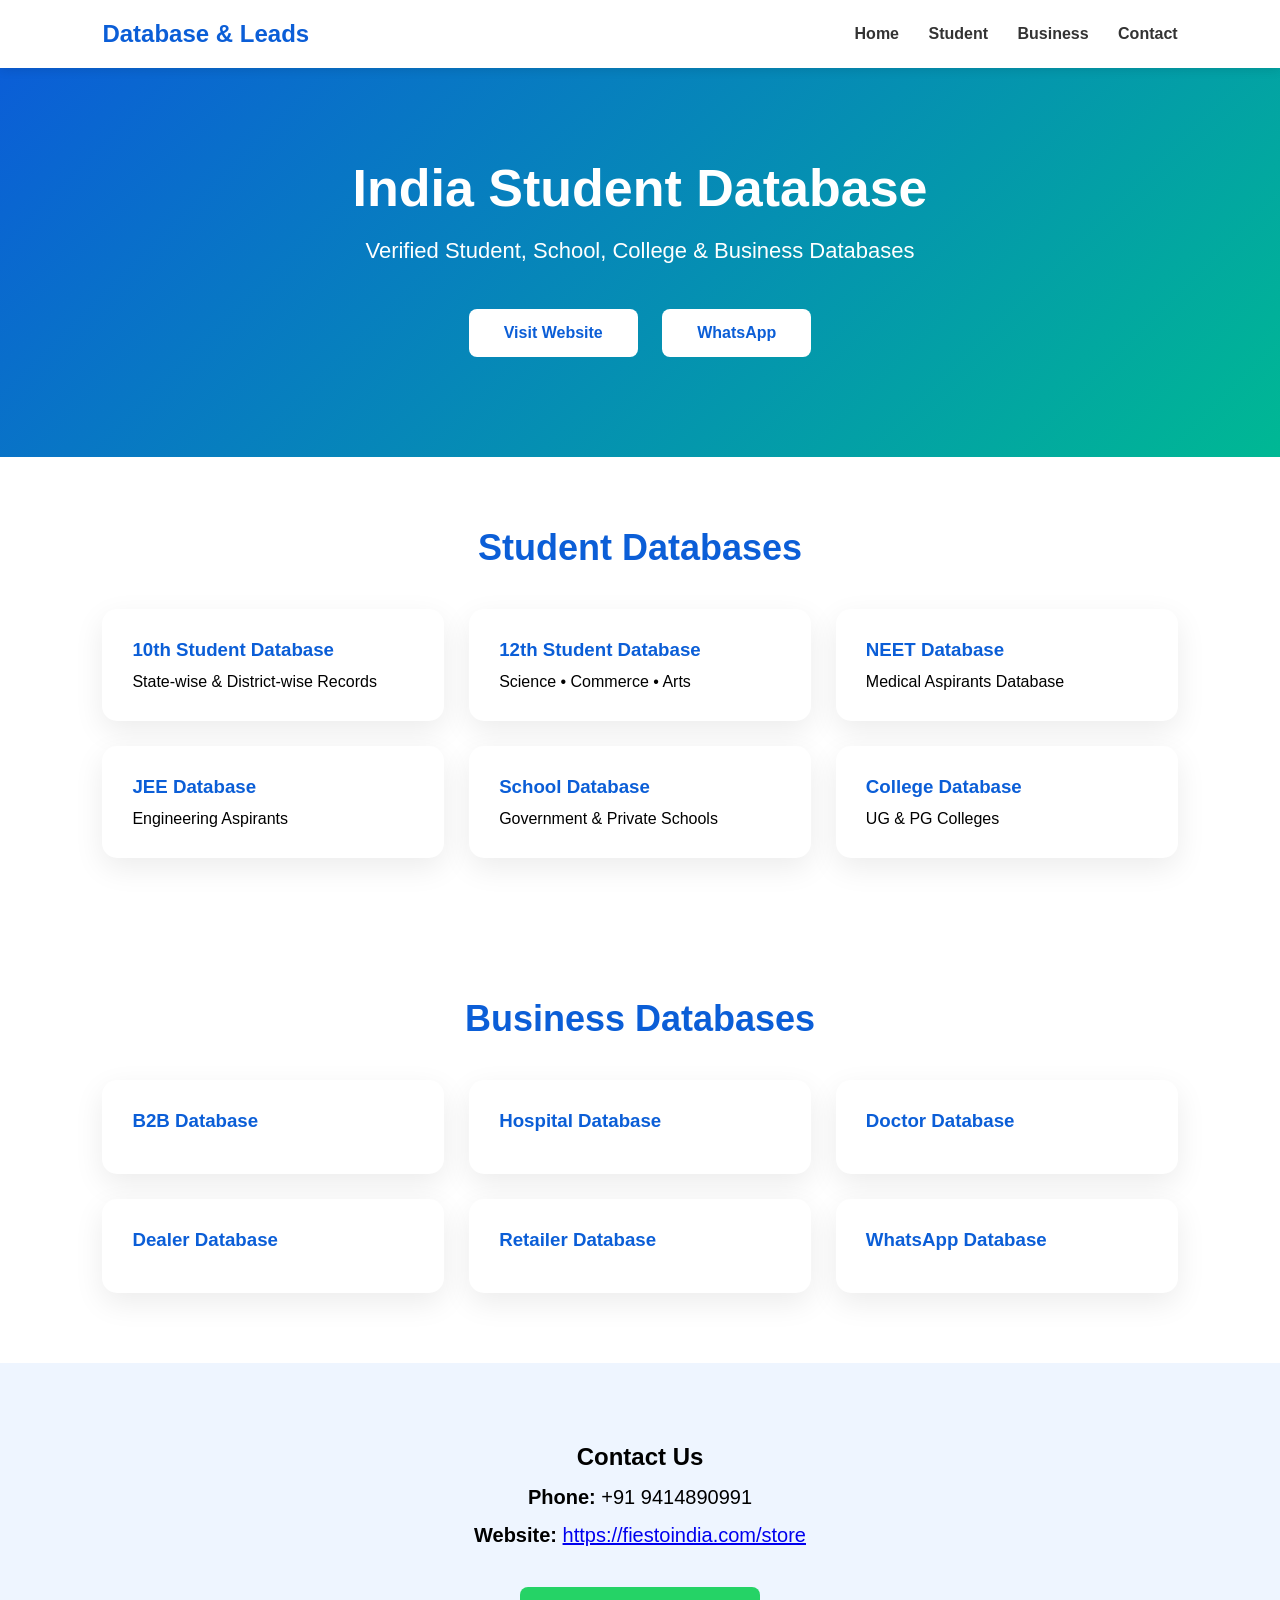
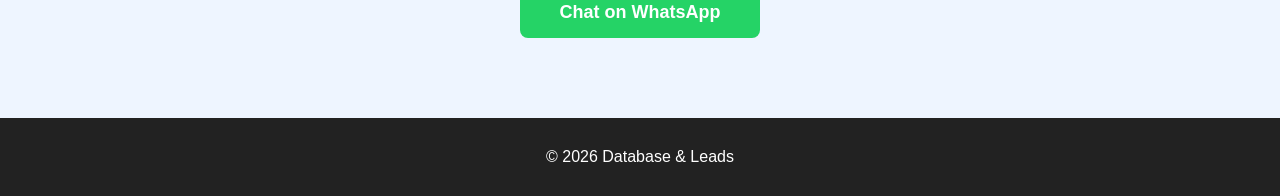
<file: index.html>
<!DOCTYPE html>
<html lang="en">
<head>

<meta charset="UTF-8">
<meta name="viewport" content="width=device-width, initial-scale=1.0">

<title>India Student Database | Database & Leads</title>

<meta name="description" content="Verified Student Database, School Database, College Database, NEET, JEE, Business Database, WhatsApp Database and B2B Leads across India.">

<meta name="keywords" content="Student Database, Student Leads, Business Database, India Student Database">

<link rel="stylesheet" href="style.css">

</head>

<body>

<header class="topbar">

<div class="logo">

<h2>Database & Leads</h2>

</div>

<nav>

<a href="#">Home</a>

<a href="#student">Student</a>

<a href="#business">Business</a>

<a href="#contact">Contact</a>

</nav>

</header>

<section class="hero">

<h1>India Student Database</h1>

<p>

Verified Student, School, College & Business Databases

</p>

<div class="buttons">

<a href="https://fiestoindia.com/" target="_blank">

Visit Website

</a>

<a href="https://wa.me/919784536593" target="_blank">

WhatsApp

</a>

</div>

</section>

  <section id="student" class="section">

<h2 class="title">Student Databases</h2>

<div class="cards">

<div class="card">
<h3>10th Student Database</h3>
<p>State-wise & District-wise Records</p>
</div>

<div class="card">
<h3>12th Student Database</h3>
<p>Science • Commerce • Arts</p>
</div>

<div class="card">
<h3>NEET Database</h3>
<p>Medical Aspirants Database</p>
</div>

<div class="card">
<h3>JEE Database</h3>
<p>Engineering Aspirants</p>
</div>

<div class="card">
<h3>School Database</h3>
<p>Government & Private Schools</p>
</div>

<div class="card">
<h3>College Database</h3>
<p>UG & PG Colleges</p>
</div>

</div>

</section>

<section id="business" class="section">

<h2 class="title">Business Databases</h2>

<div class="cards">

<div class="card">
<h3>B2B Database</h3>
</div>

<div class="card">
<h3>Hospital Database</h3>
</div>

<div class="card">
<h3>Doctor Database</h3>
</div>

<div class="card">
<h3>Dealer Database</h3>
</div>

<div class="card">
<h3>Retailer Database</h3>
</div>

<div class="card">
<h3>WhatsApp Database</h3>
</div>

</div>

</section>

<section id="contact" class="contact">

<h2>Contact Us</h2>

<p><b>Phone:</b> +91 9414890991</p>

<p>

<b>Website:</b>

<a href="https://fiestoindia.com/store" target="_blank">

https://fiestoindia.com/store

</a>

</p>

<a class="contact-btn"

href="https://wa.me/919414890991"

target="_blank">

Chat on WhatsApp

</a>

</section>

<footer>

<p>

© 2026 Database & Leads

</p>

</footer>

</body>

</html>
</file>
<file: style.css>
*{
margin:0;
padding:0;
box-sizing:border-box;
font-family:Arial,Helvetica,sans-serif;
}

body{
background:#f5f7fb;
}

.topbar{

display:flex;

justify-content:space-between;

align-items:center;

padding:20px 8%;

background:#ffffff;

box-shadow:0 2px 10px rgba(0,0,0,.1);

position:sticky;

top:0;

}

.logo h2{

color:#0b5ed7;

}

nav a{

text-decoration:none;

margin-left:25px;

font-weight:bold;

color:#333;

}

.hero{

background:linear-gradient(135deg,#0b5ed7,#00b894);

padding:90px 20px;

text-align:center;

color:white;

}

.hero h1{

font-size:52px;

margin-bottom:20px;

}

.hero p{

font-size:22px;

margin-bottom:35px;

}

.buttons a{

display:inline-block;

padding:15px 35px;

background:white;

color:#0b5ed7;

text-decoration:none;

border-radius:8px;

font-weight:bold;

margin:10px;

transition:.3s;

}

.buttons a:hover{

transform:translateY(-3px);

}
.section{

padding:70px 8%;

background:white;

}

.title{

text-align:center;

font-size:36px;

margin-bottom:40px;

color:#0b5ed7;

}

.cards{

display:grid;

grid-template-columns:repeat(auto-fit,minmax(280px,1fr));

gap:25px;

}

.card{

background:white;

padding:30px;

border-radius:15px;

box-shadow:0 10px 30px rgba(0,0,0,.08);

transition:.3s;

}

.card:hover{

transform:translateY(-8px);

}

.card h3{

color:#0b5ed7;

margin-bottom:12px;

}

.contact{

padding:80px 8%;

text-align:center;

background:#eef5ff;

}

.contact p{

font-size:20px;

margin:15px 0;

}

.contact-btn{

display:inline-block;

margin-top:25px;

padding:15px 40px;

background:#25D366;

color:white;

text-decoration:none;

border-radius:8px;

font-size:18px;

font-weight:bold;

}

footer{

background:#222;

color:white;

padding:30px;

text-align:center;

}
</file>
